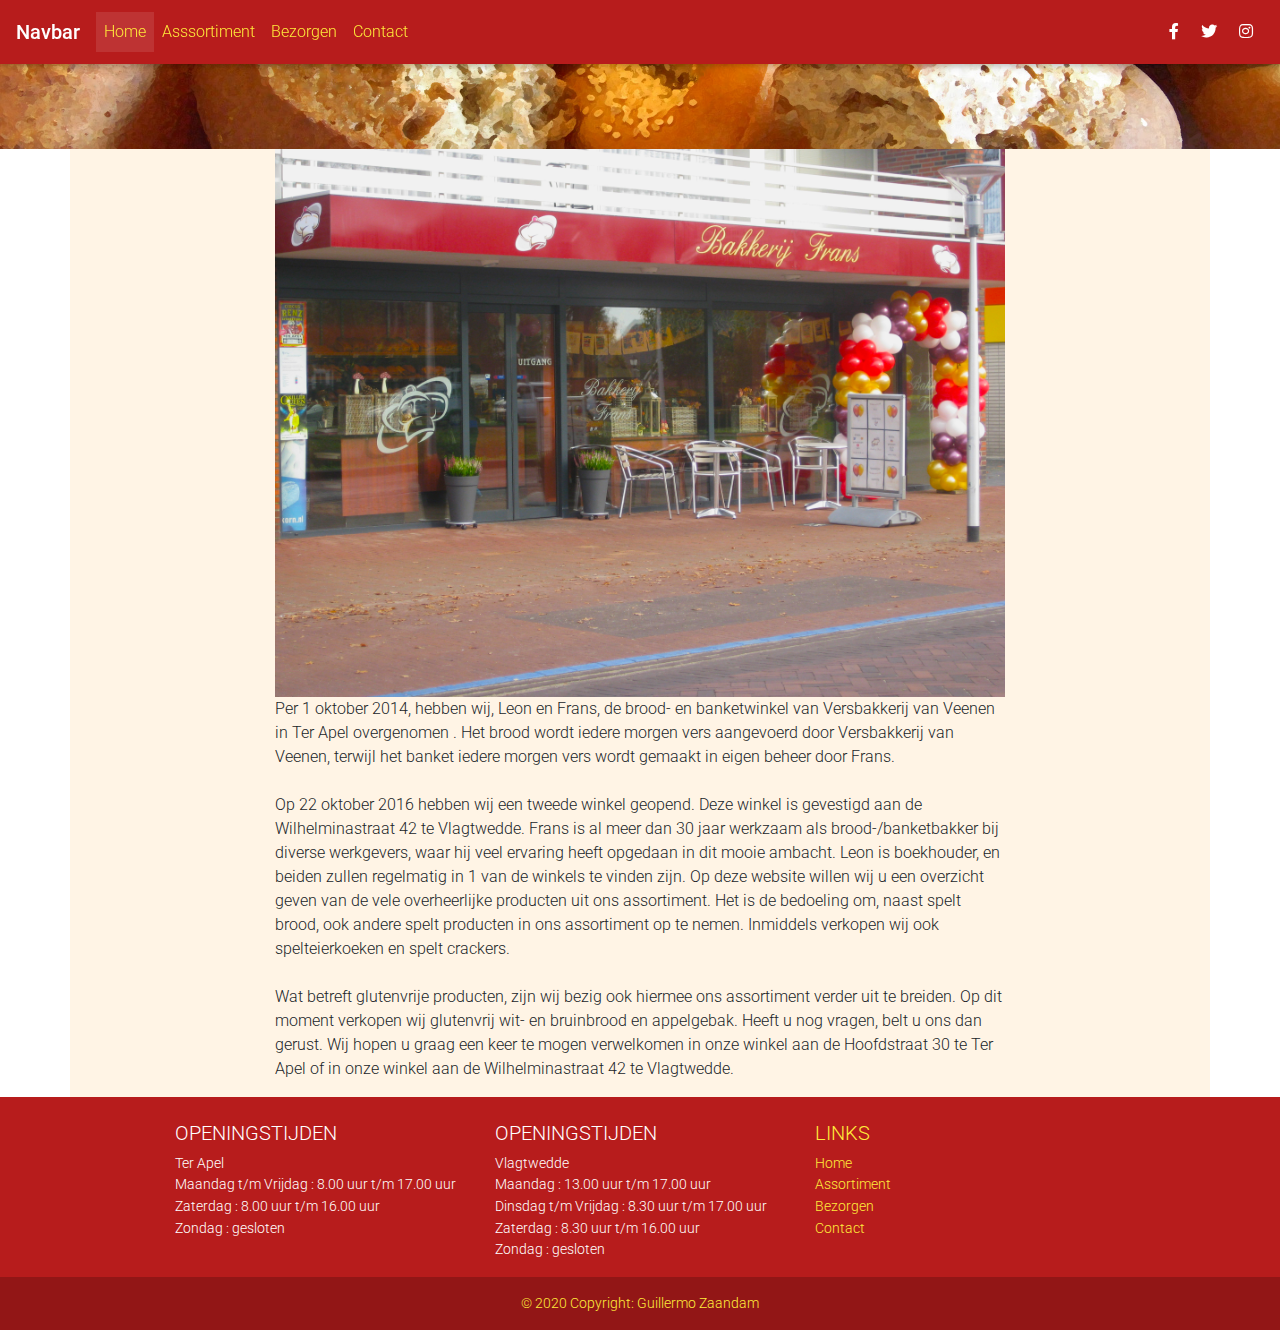
<file: index.html>
<!DOCTYPE html>
<html lang="en">
<head>
  <meta charset="UTF-8">
  <meta name="viewport" content="width=device-width, initial-scale=1, shrink-to-fit=no">
  <meta http-equiv="x-ua-compatible" content="ie=edge">
  <title>Bakkerij Frans - Vers brood</title>
  <!-- MDB icon -->
  <link rel="icon" href="img/mdb-favicon.ico" type="image/x-icon">
  <!-- Font Awesome -->
  <link rel="stylesheet" href="https://use.fontawesome.com/releases/v5.11.2/css/all.css">
  <!-- Google Fonts Roboto -->
  <link rel="stylesheet" href="https://fonts.googleapis.com/css?family=Roboto:300,400,500,700&display=swap">
  <!-- Bootstrap core CSS -->
  <link rel="stylesheet" href="css/bootstrap.min.css">
  <!-- Material Design Bootstrap -->
  <link rel="stylesheet" href="css/mdb.min.css">
  <!-- Your custom styles (optional) -->
  <link rel="stylesheet" href="css/style.css">
</head>
<body>

<!--Main Navigation-->
<header>

  <nav class="navbar fixed-top scrolling-navbar navbar-expand-lg navbar-dark #b71c1c red darken-4">
      <a class="navbar-brand" href="#"><strong>Navbar</strong></a>
      <button class="navbar-toggler" type="button" data-toggle="collapse" data-target="#navbarSupportedContent" aria-controls="navbarSupportedContent" aria-expanded="false" aria-label="Toggle navigation">
          <span class="navbar-toggler-icon"></span>
      </button>
      <div class="collapse navbar-collapse" id="navbarSupportedContent">
          <ul class="navbar-nav mr-auto">
              <li class="nav-item active">
                  <a class="nav-link yellow-text" href="#">Home <span class="sr-only">(current)</span></a>
              </li>
              <li class="nav-item">
                  <a class="nav-link yellow-text" href="#">Asssortiment</a>
              </li>
              <li class="nav-item">
                  <a class="nav-link yellow-text" href="#">Bezorgen</a>
              </li>
              <li class="nav-item">
                  <a class="nav-link yellow-text" href="#">Contact</a>
              </li>
          </ul>
          <ul class="navbar-nav nav-flex-icons">
              <li class="nav-item">
                  <a class="nav-link"><i class="fab fa-facebook-f" href></i></a>
              </li>
              <li class="nav-item">
                  <a class="nav-link"><i class="fab fa-twitter"></i></a>
              </li>
              <li class="nav-item">
                  <a class="nav-link"><i class="fab fa-instagram"></i></a>  
              </li>
          </ul>
      </div>
  </nav>

  <div><img src="img/test-achtergrond3.jpg" class="edge-header img-fluid h-auto d-inline-block" alt="Responsive image"></div>

</div>

</header>
<!--Main Navigation-->

<!--Main Layout-->
<main>
<div>
  <div class="container">
    <div class="row">
      <div class="col-md-2 rgba(255, 152, 0, 0.1) rgba-orange-slight"></div>
      <div class="col-md-8 rgba(255, 152, 0, 0.1) rgba-orange-slight">
        <img src="img/winkel_ter_apel _2.jpg" class="img-fluid" alt="Winkel Ter Apel">
        <p class="text-left">
          Per 1 oktober 2014, hebben wij, Leon en Frans, de brood- en banketwinkel van Versbakkerij van Veenen in Ter Apel overgenomen . Het brood wordt iedere morgen vers aangevoerd door Versbakkerij van Veenen, terwijl het banket iedere morgen vers wordt gemaakt in eigen beheer door Frans.
          <br />
          <br />
          Op 22 oktober 2016 hebben wij een tweede winkel geopend. Deze winkel is gevestigd aan de Wilhelminastraat 42 te Vlagtwedde.
          Frans is al meer dan 30 jaar werkzaam als brood-/banketbakker bij diverse werkgevers, waar hij veel ervaring heeft opgedaan in dit mooie ambacht. Leon is boekhouder, en beiden zullen regelmatig in 1 van de winkels te vinden zijn. Op deze website willen wij u een overzicht geven van de vele overheerlijke producten uit ons assortiment. Het is de bedoeling om, naast spelt brood, ook andere spelt producten in ons assortiment op te nemen. Inmiddels verkopen wij ook spelteierkoeken en spelt crackers.
          <br />
          <br />
          Wat betreft glutenvrije producten, zijn wij bezig ook hiermee ons assortiment verder uit te breiden. Op dit moment verkopen wij glutenvrij wit- en bruinbrood en appelgebak.
          
          Heeft u nog vragen, belt u ons dan gerust.
          
          Wij hopen u graag een keer te mogen verwelkomen in onze winkel aan de Hoofdstraat 30 te Ter Apel of in onze winkel aan de Wilhelminastraat 42 te Vlagtwedde.
        </p>
      </div>
      <div class="col-md-2 rgba(255, 152, 0, 0.1) rgba-orange-slight"></div>
    </div>
  </div>
</main>
<!--Main Layout-->

<!-- Footer -->
<footer class="page-footer font-small pt-4 #b71c1c red darken-4">

  <!-- Footer Links -->
  <div class="container-fluid text-center text-md-left">

    <!-- Grid row -->
    <div class="row justify-content-center">

      <!-- Grid column Openingstijden Ter Apel-->
      <div class="col-md-3 mt-md-0 mt-3">

        <!-- Content -->
        <h5 class="text-uppercase">Openingstijden</h5>
        <p>Ter Apel
          <br />
          Maandag t/m Vrijdag : 8.00 uur t/m 17.00 uur
          <br />
          Zaterdag : 8.00 uur t/m 16.00 uur
          <br />
          Zondag : gesloten
        </p>

      </div>

      <!-- Grid column Openingstijden Vlagtwedde-->
      <div class="col-md-3 mt-md-0 mt-3">

        <!-- Content -->
        <h5 class="text-uppercase">Openingstijden</h5>
        <p>Vlagtwedde
          <br />
          Maandag : 13.00 uur t/m 17.00 uur
          <br />
          Dinsdag t/m Vrijdag : 8.30 uur t/m 17.00 uur
          <br />
          Zaterdag : 8.30 uur t/m 16.00 uur
          <br />
          Zondag : gesloten
        </p>

      </div>
      
      <!-- Grid column -->

      <hr class="clearfix w-100 d-md-none pb-3">

      <!-- Grid column -->
      <div class="col-md-3 mb-md-0 mb-3">

        <!-- Links -->
        <h5 class="text-uppercase yellow-text">Links</h5>

        <ul class="list-unstyled">
          <li>
            <a class="yellow-text" href="#!">Home</a>
          </li>
          <li>
            <a class="yellow-text" href="#!">Assortiment</a>
          </li>
          <li>
            <a class="yellow-text" href="#!">Bezorgen</a>
          </li>
          <li>
            <a class="yellow-text" href="#!">Contact</a>
          </li>
        </ul>

      </div>
      <!-- Grid column -->
      
      

    </div>
    <!-- Grid row -->

  </div>
  <!-- Footer Links -->

  <!-- Copyright -->
  <div class="footer-copyright text-center py-3 yellow-text">© 2020 Copyright:
    <a class="yellow-text" href="https://mdbootstrap.com/">Guillermo Zaandam</a>
  </div>
  <!-- Copyright -->

</footer>
<!-- Footer -->




  <!-- jQuery -->
  <script type="text/javascript" src="js/jquery.min.js"></script>
  <!-- Bootstrap tooltips -->
  <script type="text/javascript" src="js/popper.min.js"></script>
  <!-- Bootstrap core JavaScript -->
  <script type="text/javascript" src="js/bootstrap.min.js"></script>
  <!-- MDB core JavaScript -->
  <script type="text/javascript" src="js/mdb.min.js"></script>
  <!-- Your custom scripts (optional) -->
  <script type="text/javascript"></script>

</body>
</html>
</file>
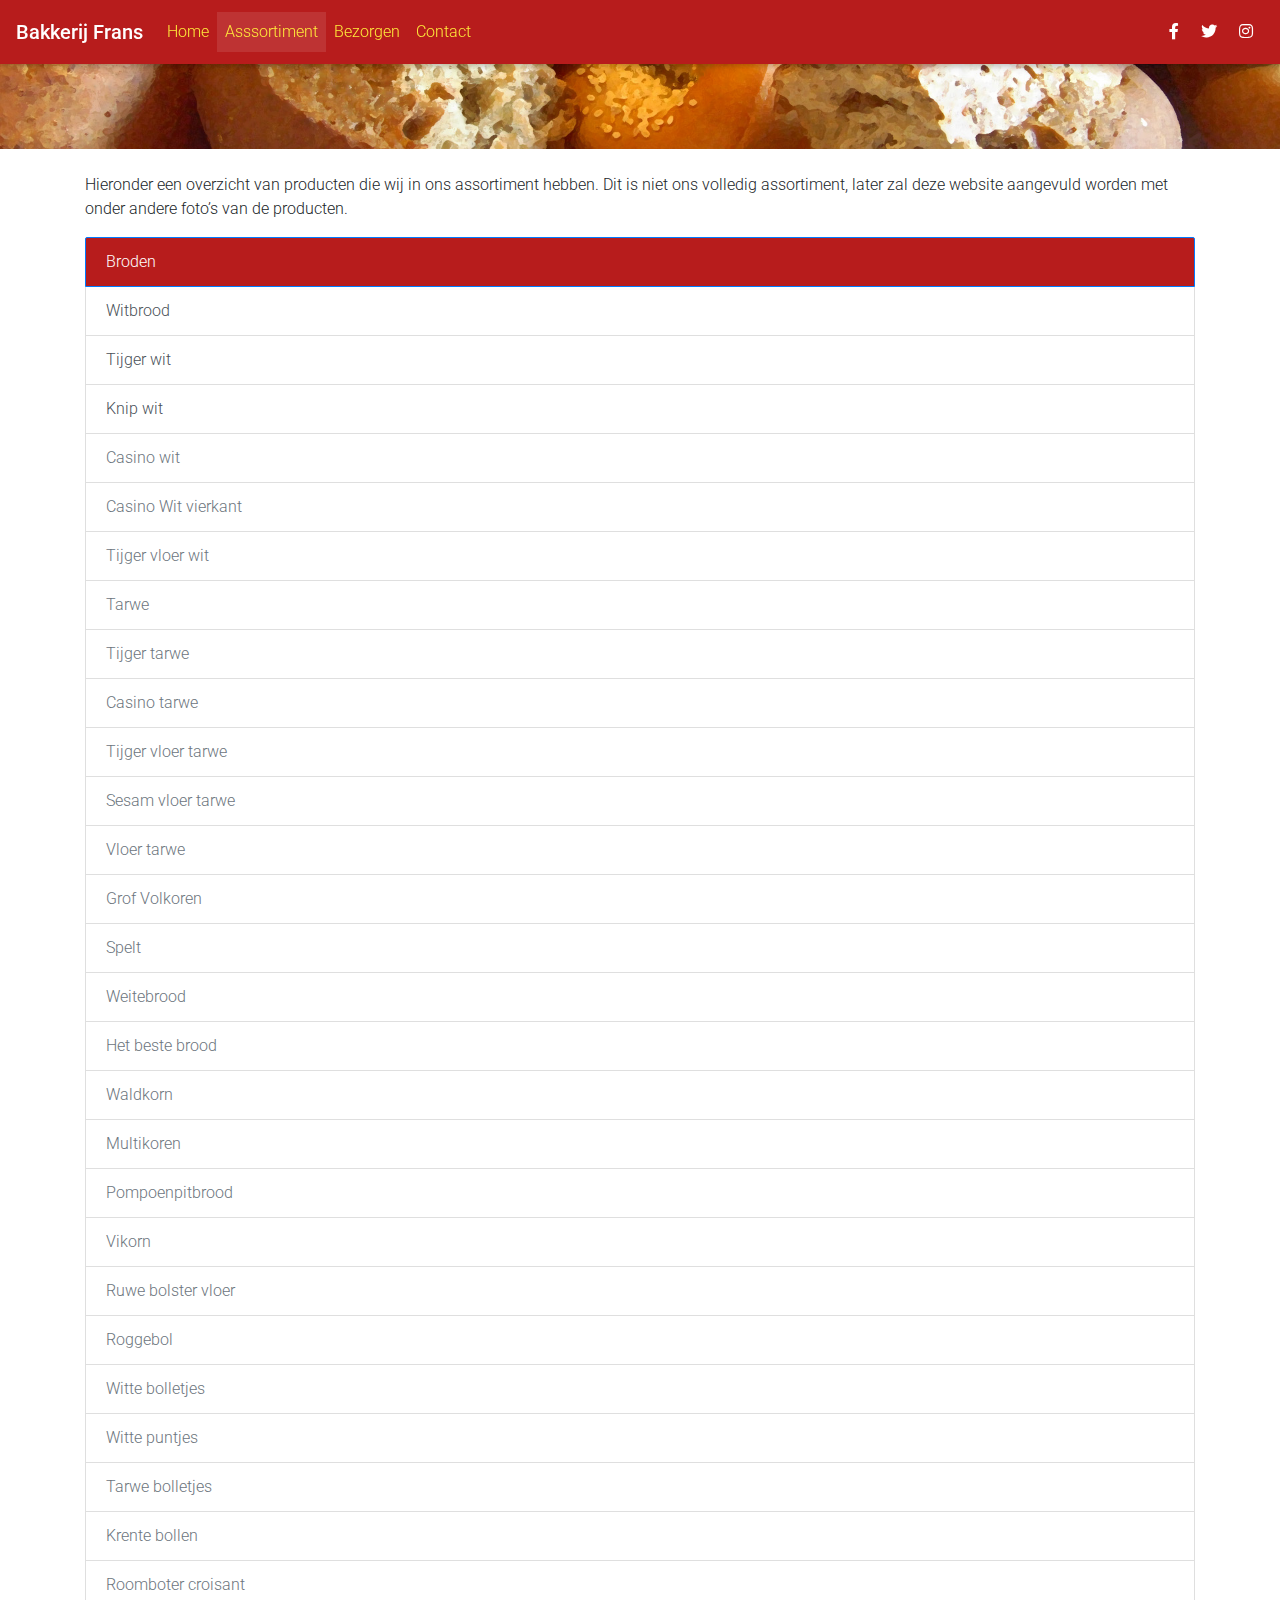
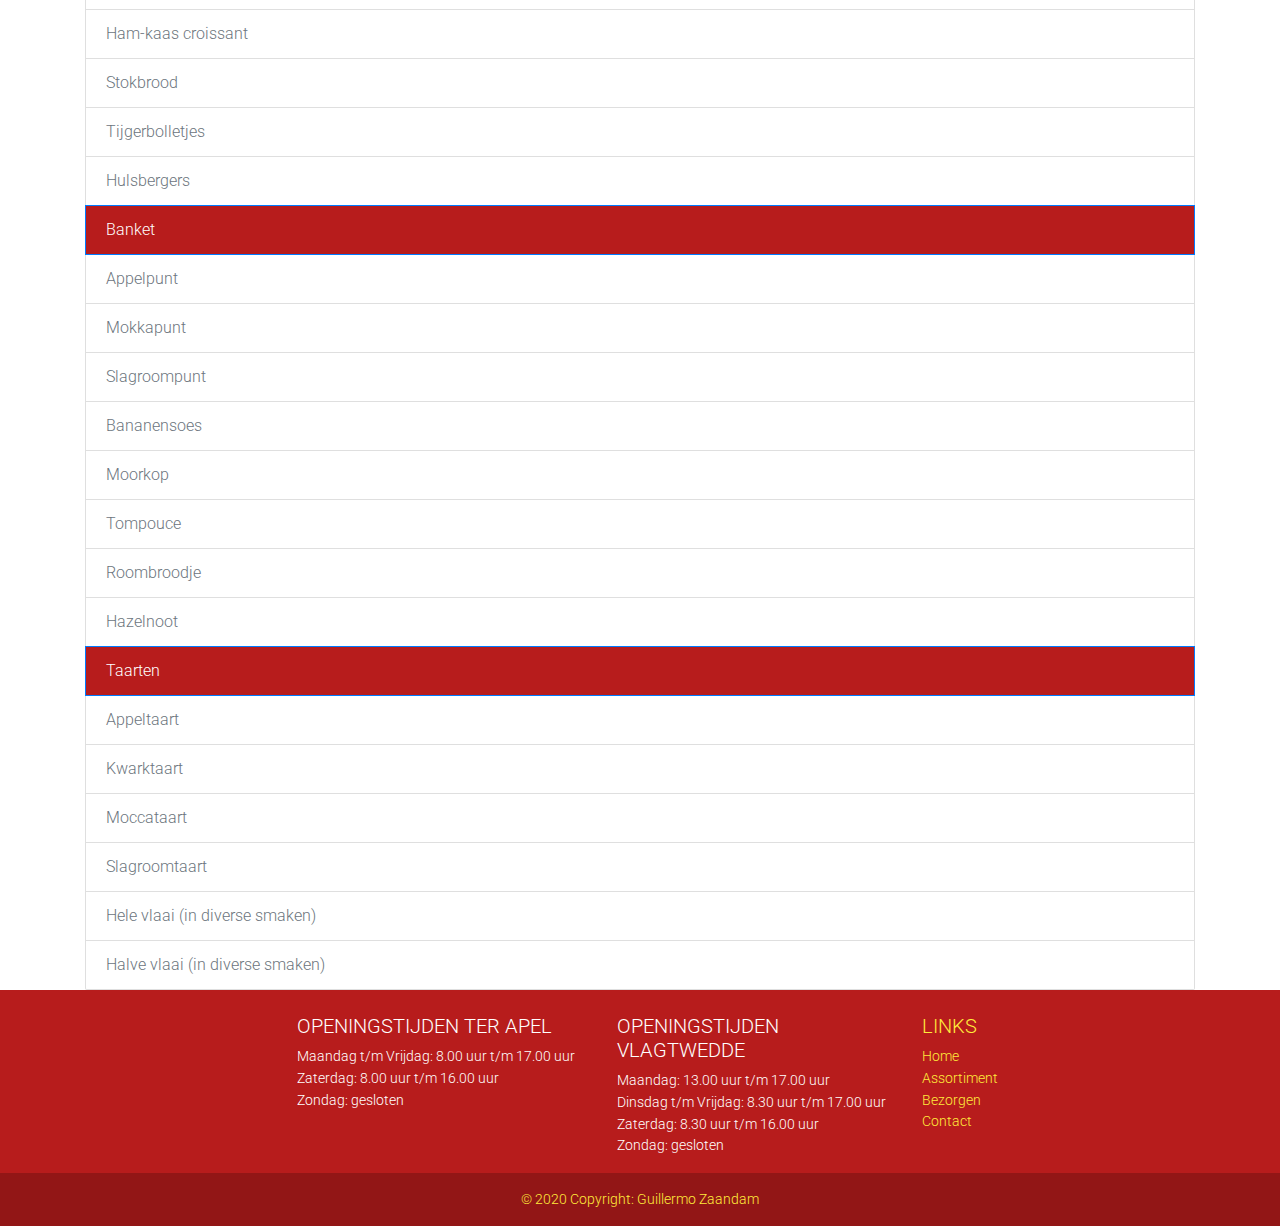
<file: assortiment.html>
<!DOCTYPE html>
<html lang="en">
<head>
  <meta charset="UTF-8">
  <meta name="viewport" content="width=device-width, initial-scale=1, shrink-to-fit=no">
  <meta http-equiv="x-ua-compatible" content="ie=edge">
  <title>Bakkerij Frans - Vers brood</title>
  <!-- MDB icon -->
  <link rel="icon" href="img/favicon_logo.ico" type="image/x-icon">
  <!-- Font Awesome -->
  <link rel="stylesheet" href="https://use.fontawesome.com/releases/v5.11.2/css/all.css">
  <!-- Google Fonts Roboto -->
  <link rel="stylesheet" href="https://fonts.googleapis.com/css?family=Roboto:300,400,500,700&display=swap">
  <!-- Bootstrap core CSS -->
  <link rel="stylesheet" href="css/bootstrap.min.css">
  <!-- Material Design Bootstrap -->
  <link rel="stylesheet" href="css/mdb.min.css">
  <!-- Your custom styles (optional) -->
  <link rel="stylesheet" href="css/style.css">
</head>
<body>

<!--Main Navigation-->
<header>

  <nav class="navbar fixed-top scrolling-navbar navbar-expand-lg navbar-dark #b71c1c red darken-4">
      <a class="navbar-brand" href="#"><strong>Bakkerij Frans</strong></a>
      <button class="navbar-toggler" type="button" data-toggle="collapse" data-target="#navbarSupportedContent" aria-controls="navbarSupportedContent" aria-expanded="false" aria-label="Toggle navigation">
          <span class="navbar-toggler-icon"></span>
      </button>
      <div class="collapse navbar-collapse" id="navbarSupportedContent">
          <ul class="navbar-nav mr-auto">
              <li class="nav-item">
                  <a class="nav-link yellow-text" href="index.html">Home <span class="sr-only">(current)</span></a>
              </li>
              <li class="nav-item active">
                  <a class="nav-link yellow-text" href="assortiment.html">Asssortiment</a>
              </li>
              <li class="nav-item">
                  <a class="nav-link yellow-text" href="bezorgen.html">Bezorgen</a>
              </li>
              <li class="nav-item">
                  <a class="nav-link yellow-text" href="#">Contact</a>
              </li>
          </ul>
          <ul class="navbar-nav nav-flex-icons">
              <li class="nav-item">
                  <a class="nav-link"><i class="fab fa-facebook-f" href></i></a>
              </li>
              <li class="nav-item">
                  <a class="nav-link"><i class="fab fa-twitter"></i></a>
              </li>
              <li class="nav-item">
                  <a class="nav-link"><i class="fab fa-instagram"></i></a>  
              </li>
          </ul>
      </div>
  </nav>

  <div><img src="img/test-achtergrond3.jpg" class="edge-header img-fluid h-auto d-inline-block" alt="Responsive image"></div>

</div>

</header>
<!--Main Navigation-->

<!--Main Layout-->
<main>
<div>
  <div class="container">

    <p class="text-left">
      <br />
      Hieronder een overzicht van producten die wij in ons assortiment hebben. Dit is niet ons volledig assortiment, later zal deze website aangevuld worden met onder andere foto’s van de producten.
    </p>

    <div class="list-group">
      <a href="#!" class="list-group-item list-group-item-action active #b71c1c red darken-4">
        Broden
      </a>
      <a href="#!" class="list-group-item list-group-item-action">Witbrood</a>
      <a href="#!" class="list-group-item list-group-item-action">Tijger wit</a>
      <a href="#!" class="list-group-item list-group-item-action">Knip wit</a>
      <a href="#!" class="list-group-item list-group-item-action disabled">Casino wit</a>
      <a href="#!" class="list-group-item list-group-item-action disabled">Casino Wit vierkant</a>
      <a href="#!" class="list-group-item list-group-item-action disabled">Tijger vloer wit</a>
      <a href="#!" class="list-group-item list-group-item-action disabled">Tarwe</a>
      <a href="#!" class="list-group-item list-group-item-action disabled">Tijger tarwe</a>
      <a href="#!" class="list-group-item list-group-item-action disabled">Casino tarwe</a>
      <a href="#!" class="list-group-item list-group-item-action disabled">Tijger vloer tarwe</a>
      <a href="#!" class="list-group-item list-group-item-action disabled">Sesam vloer tarwe</a>
      <a href="#!" class="list-group-item list-group-item-action disabled">Vloer tarwe</a>
      <a href="#!" class="list-group-item list-group-item-action disabled">Grof Volkoren</a>
      <a href="#!" class="list-group-item list-group-item-action disabled">Spelt</a>
      <a href="#!" class="list-group-item list-group-item-action disabled">Weitebrood</a>
      <a href="#!" class="list-group-item list-group-item-action disabled">Het beste brood</a>
      <a href="#!" class="list-group-item list-group-item-action disabled">Waldkorn</a>
      <a href="#!" class="list-group-item list-group-item-action disabled">Multikoren</a>
      <a href="#!" class="list-group-item list-group-item-action disabled">Pompoenpitbrood</a>
      <a href="#!" class="list-group-item list-group-item-action disabled">Vikorn</a>
      <a href="#!" class="list-group-item list-group-item-action disabled">Ruwe bolster vloer</a>
      <a href="#!" class="list-group-item list-group-item-action disabled">Roggebol</a>
      <a href="#!" class="list-group-item list-group-item-action disabled">Witte bolletjes</a>
      <a href="#!" class="list-group-item list-group-item-action disabled">Witte puntjes</a>
      <a href="#!" class="list-group-item list-group-item-action disabled">Tarwe bolletjes</a>
      <a href="#!" class="list-group-item list-group-item-action disabled">Krente bollen</a>
      <a href="#!" class="list-group-item list-group-item-action disabled">Roomboter croisant</a>
      <a href="#!" class="list-group-item list-group-item-action disabled">Ham-kaas croissant</a>
      <a href="#!" class="list-group-item list-group-item-action disabled">Stokbrood</a>
      <a href="#!" class="list-group-item list-group-item-action disabled">Tijgerbolletjes</a>
      <a href="#!" class="list-group-item list-group-item-action disabled">Hulsbergers</a>
      <a href="#!" class="list-group-item list-group-item-action active #b71c1c red darken-4">Banket</a>
      <a href="#!" class="list-group-item list-group-item-action disabled">Appelpunt</a>
      <a href="#!" class="list-group-item list-group-item-action disabled">Mokkapunt</a>
      <a href="#!" class="list-group-item list-group-item-action disabled">Slagroompunt</a>
      <a href="#!" class="list-group-item list-group-item-action disabled">Bananensoes</a>
      <a href="#!" class="list-group-item list-group-item-action disabled">Moorkop</a>
      <a href="#!" class="list-group-item list-group-item-action disabled">Tompouce</a>
      <a href="#!" class="list-group-item list-group-item-action disabled">Roombroodje</a>
      <a href="#!" class="list-group-item list-group-item-action disabled">Hazelnoot</a>
      <a href="#!" class="list-group-item list-group-item-action active #b71c1c red darken-4">Taarten</a>
      <a href="#!" class="list-group-item list-group-item-action disabled">Appeltaart</a>
      <a href="#!" class="list-group-item list-group-item-action disabled">Kwarktaart</a>
      <a href="#!" class="list-group-item list-group-item-action disabled">Moccataart</a>
      <a href="#!" class="list-group-item list-group-item-action disabled">Slagroomtaart</a>
      <a href="#!" class="list-group-item list-group-item-action disabled">Hele vlaai (in diverse smaken)</a>
      <a href="#!" class="list-group-item list-group-item-action disabled">Halve vlaai (in diverse smaken)</a>
    </div>
    </div>
  </div>
</main>
<!--Main Layout-->

<!-- Footer -->
<footer class="page-footer font-small pt-4 #b71c1c red darken-4">

  <!-- Footer Links -->
  <div class="container-fluid text-center text-md-left">

    <!-- Grid row -->
    <div class="row justify-content-center">

      <!-- Grid column Openingstijden Ter Apel-->
      <div class="col-md-3 mt-md-0 mt-3">

        <!-- Content -->
        <h5 class="text-uppercase">Openingstijden Ter Apel</h5>
        <p>
          Maandag t/m Vrijdag: 8.00 uur t/m 17.00 uur
          <br />
          Zaterdag: 8.00 uur t/m 16.00 uur
          <br />
          Zondag: gesloten
        </p>

      </div>

      <!-- Grid column Openingstijden Vlagtwedde-->
      <div class="col-md-3 mt-md-0 mt-3">

        <!-- Content -->
        <h5 class="text-uppercase">Openingstijden Vlagtwedde</h5>
        <p>
          Maandag: 13.00 uur t/m 17.00 uur
          <br />
          Dinsdag t/m Vrijdag: 8.30 uur t/m 17.00 uur
          <br />
          Zaterdag: 8.30 uur t/m 16.00 uur
          <br />
          Zondag: gesloten
        </p>

      </div>

      <!-- Grid column -->

      <hr class="clearfix w-100 d-md-none pb-3">

      <!-- Grid column -->
      <div class="col-md-0 mb-md-0 mb-3">

        <!-- Links -->
        <h5 class="text-uppercase yellow-text">Links</h5>

        <ul class="list-unstyled">
          <li>
            <a class="yellow-text" href="#!">Home</a>
          </li>
          <li>
            <a class="yellow-text" href="#!">Assortiment</a>
          </li>
          <li>
            <a class="yellow-text" href="#!">Bezorgen</a>
          </li>
          <li>
            <a class="yellow-text" href="#!">Contact</a>
          </li>
        </ul>

      </div>
      <!-- Grid column -->
      
      

    </div>
    <!-- Grid row -->

  </div>
  <!-- Footer Links -->

  <!-- Copyright -->
  <div class="footer-copyright text-center py-3 yellow-text">© 2020 Copyright:
    <a class="yellow-text" href="https://mdbootstrap.com/">Guillermo Zaandam</a>
  </div>
  <!-- Copyright -->

</footer>
<!-- Footer -->




  <!-- jQuery -->
  <script type="text/javascript" src="js/jquery.min.js"></script>
  <!-- Bootstrap tooltips -->
  <script type="text/javascript" src="js/popper.min.js"></script>
  <!-- Bootstrap core JavaScript -->
  <script type="text/javascript" src="js/bootstrap.min.js"></script>
  <!-- MDB core JavaScript -->
  <script type="text/javascript" src="js/mdb.min.js"></script>
  <!-- Your custom scripts (optional) -->
  <script type="text/javascript"></script>

</body>
</html>
</file>
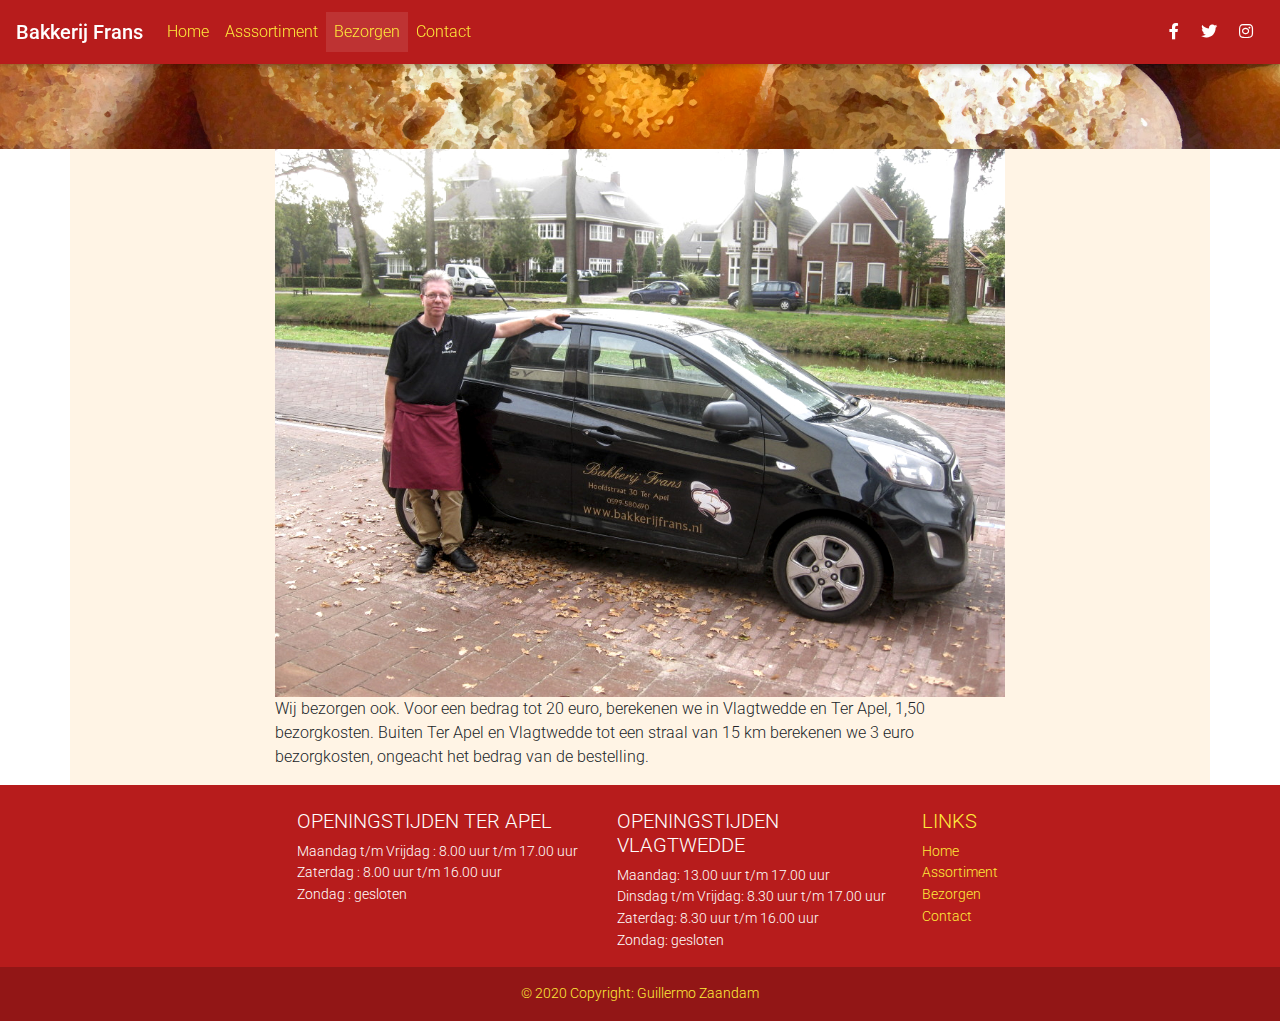
<file: bezorgen.html>
<!DOCTYPE html>
<html lang="en">
<head>
  <meta charset="UTF-8">
  <meta name="viewport" content="width=device-width, initial-scale=1, shrink-to-fit=no">
  <meta http-equiv="x-ua-compatible" content="ie=edge">
  <title>Bakkerij Frans - Vers brood</title>
  <!-- MDB icon -->
  <link rel="icon" href="img/favicon_logo.ico" type="image/x-icon">
  <!-- Font Awesome -->
  <link rel="stylesheet" href="https://use.fontawesome.com/releases/v5.11.2/css/all.css">
  <!-- Google Fonts Roboto -->
  <link rel="stylesheet" href="https://fonts.googleapis.com/css?family=Roboto:300,400,500,700&display=swap">
  <!-- Bootstrap core CSS -->
  <link rel="stylesheet" href="css/bootstrap.min.css">
  <!-- Material Design Bootstrap -->
  <link rel="stylesheet" href="css/mdb.min.css">
  <!-- Your custom styles (optional) -->
  <link rel="stylesheet" href="css/style.css">
</head>
<body>

<!--Main Navigation-->
<header>

  <nav class="navbar fixed-top scrolling-navbar navbar-expand-lg navbar-dark #b71c1c red darken-4">
      <a class="navbar-brand" href="#"><strong>Bakkerij Frans</strong></a>
      <button class="navbar-toggler" type="button" data-toggle="collapse" data-target="#navbarSupportedContent" aria-controls="navbarSupportedContent" aria-expanded="false" aria-label="Toggle navigation">
          <span class="navbar-toggler-icon"></span>
      </button>
      <div class="collapse navbar-collapse" id="navbarSupportedContent">
          <ul class="navbar-nav mr-auto">
              <li class="nav-item">
                  <a class="nav-link yellow-text" href="index.html">Home <span class="sr-only">(current)</span></a>
              </li>
              <li class="nav-item">
                  <a class="nav-link yellow-text" href="assortiment.html">Asssortiment</a>
              </li>
              <li class="nav-item active">
                  <a class="nav-link yellow-text" href="bezorgen.html">Bezorgen</a>
              </li>
              <li class="nav-item">
                  <a class="nav-link yellow-text" href="#">Contact</a>
              </li>
          </ul>
          <ul class="navbar-nav nav-flex-icons">
              <li class="nav-item">
                  <a class="nav-link"><i class="fab fa-facebook-f" href></i></a>
              </li>
              <li class="nav-item">
                  <a class="nav-link"><i class="fab fa-twitter"></i></a>
              </li>
              <li class="nav-item">
                  <a class="nav-link"><i class="fab fa-instagram"></i></a>  
              </li>
          </ul>
      </div>
  </nav>

  <div><img src="img/test-achtergrond3.jpg" class="edge-header img-fluid h-auto d-inline-block" alt="Responsive image"></div>

</div>

</header>
<!--Main Navigation-->

<!--Main Layout-->
<main>
<div>
  <div class="container">
    <div class="row">
      <div class="col-md-2 rgba(255, 152, 0, 0.1) rgba-orange-slight"></div>
      <div class="col-md-8 rgba(255, 152, 0, 0.1) rgba-orange-slight">
        <img src="img/Leon_bakkerijfrans.jpg" class="img-fluid" alt="Winkel Ter Apel">
        <p class="text-left">
          Wij  bezorgen ook. Voor een bedrag tot 20 euro, berekenen we in Vlagtwedde en Ter Apel, 1,50 bezorgkosten. Buiten Ter Apel en Vlagtwedde tot een straal van 15 km berekenen we 3 euro bezorgkosten, ongeacht het bedrag van de bestelling.
        </p>
      </div>
      <div class="col-md-2 rgba(255, 152, 0, 0.1) rgba-orange-slight"></div>
    </div>
  </div>
</main>
<!--Main Layout-->

<!-- Footer -->
<footer class="page-footer font-small pt-4 #b71c1c red darken-4">

  <!-- Footer Links -->
  <div class="container-fluid text-center text-md-left">

    <!-- Grid row -->
    <div class="row justify-content-center">

      <!-- Grid column Openingstijden Ter Apel-->
      <div class="col-md-3 mt-md-0 mt-3">

        <!-- Content -->
        <h5 class="text-uppercase">Openingstijden Ter Apel</h5>
        <p>
          Maandag t/m Vrijdag : 8.00 uur t/m 17.00 uur
          <br />
          Zaterdag : 8.00 uur t/m 16.00 uur
          <br />
          Zondag : gesloten
        </p>

      </div>

      <!-- Grid column Openingstijden Vlagtwedde-->
      <div class="col-md-3 mt-md-0 mt-3">

        <!-- Content -->
        <h5 class="text-uppercase">Openingstijden Vlagtwedde</h5>
        <p>
          Maandag: 13.00 uur t/m 17.00 uur
          <br />
          Dinsdag t/m Vrijdag: 8.30 uur t/m 17.00 uur
          <br />
          Zaterdag: 8.30 uur t/m 16.00 uur
          <br />
          Zondag: gesloten
        </p>

      </div>

      <!-- Grid column -->

      <hr class="clearfix w-100 d-md-none pb-3">

      <!-- Grid column -->
      <div class="col-md-0 mb-md-0 mb-3">

        <!-- Links -->
        <h5 class="text-uppercase yellow-text">Links</h5>

        <ul class="list-unstyled">
          <li>
            <a class="yellow-text" href="#!">Home</a>
          </li>
          <li>
            <a class="yellow-text" href="#!">Assortiment</a>
          </li>
          <li>
            <a class="yellow-text" href="#!">Bezorgen</a>
          </li>
          <li>
            <a class="yellow-text" href="#!">Contact</a>
          </li>
        </ul>

      </div>
      <!-- Grid column -->
      
      

    </div>
    <!-- Grid row -->

  </div>
  <!-- Footer Links -->

  <!-- Copyright -->
  <div class="footer-copyright text-center py-3 yellow-text">© 2020 Copyright:
    <a class="yellow-text" href="https://mdbootstrap.com/">Guillermo Zaandam</a>
  </div>
  <!-- Copyright -->

</footer>
<!-- Footer -->




  <!-- jQuery -->
  <script type="text/javascript" src="js/jquery.min.js"></script>
  <!-- Bootstrap tooltips -->
  <script type="text/javascript" src="js/popper.min.js"></script>
  <!-- Bootstrap core JavaScript -->
  <script type="text/javascript" src="js/bootstrap.min.js"></script>
  <!-- MDB core JavaScript -->
  <script type="text/javascript" src="js/mdb.min.js"></script>
  <!-- Your custom scripts (optional) -->
  <script type="text/javascript"></script>

</body>
</html>
</file>
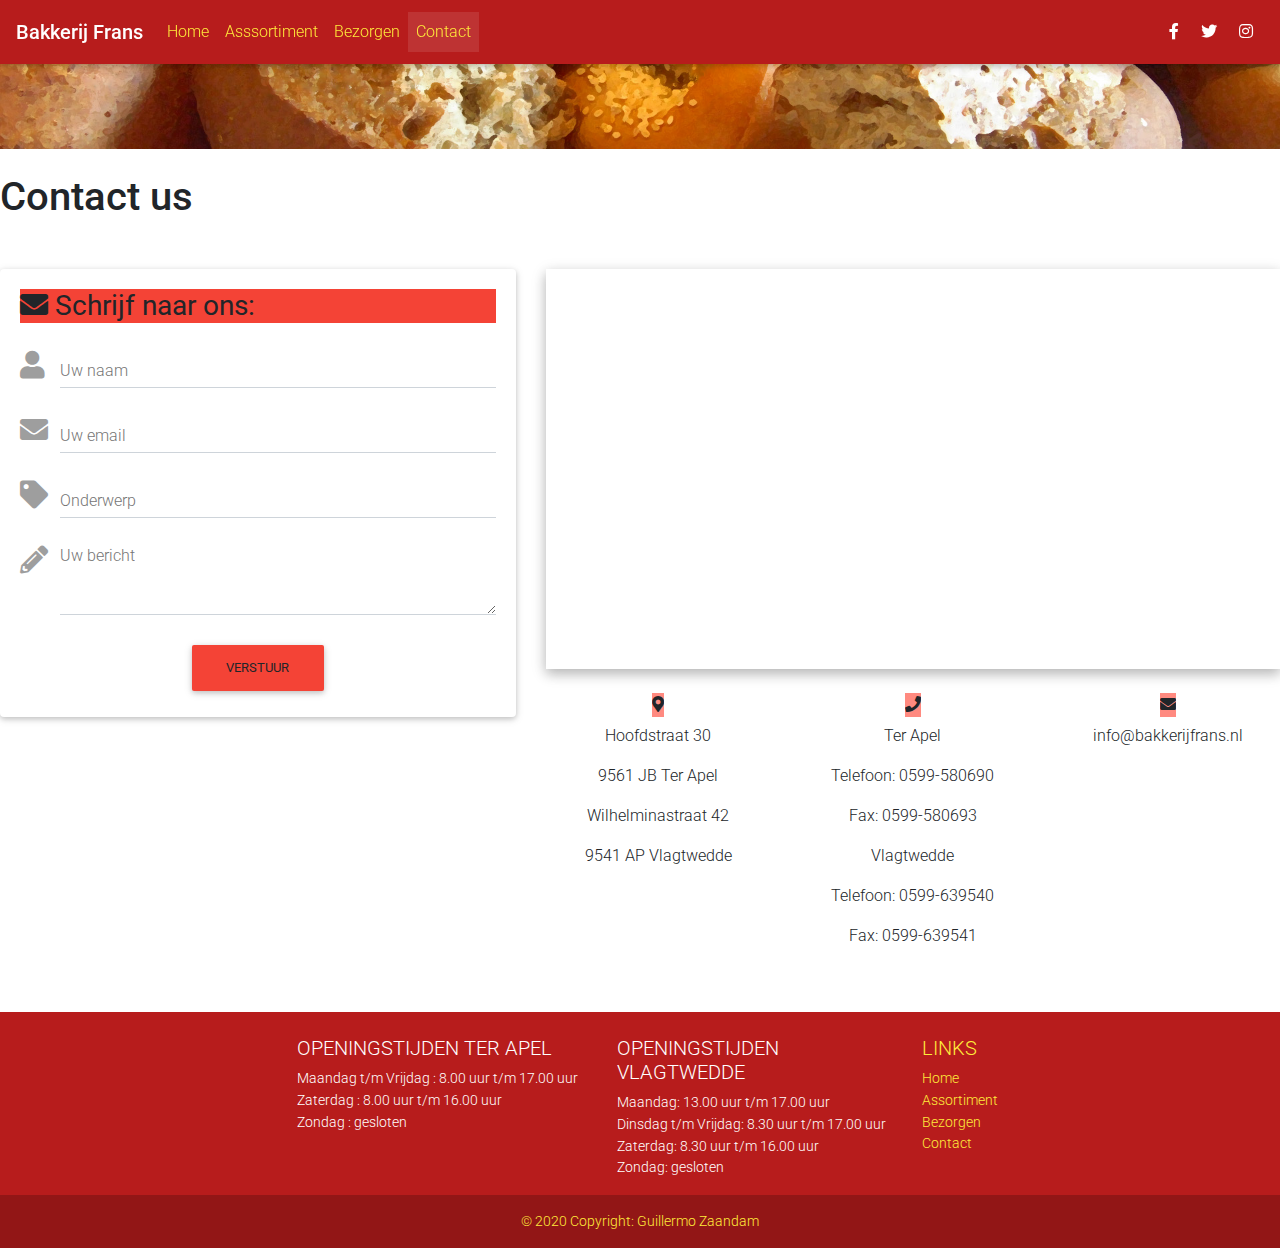
<file: contact.html>
<!DOCTYPE html>
<html lang="en">
<head>
  <meta charset="UTF-8">
  <meta name="viewport" content="width=device-width, initial-scale=1, shrink-to-fit=no">
  <meta http-equiv="x-ua-compatible" content="ie=edge">
  <title>Bakkerij Frans - Vers brood</title>
  <!-- MDB icon -->
  <link rel="icon" href="img/favicon_logo.ico" type="image/x-icon">
  <!-- Font Awesome -->
  <link rel="stylesheet" href="https://use.fontawesome.com/releases/v5.11.2/css/all.css">
  <!-- Google Fonts Roboto -->
  <link rel="stylesheet" href="https://fonts.googleapis.com/css?family=Roboto:300,400,500,700&display=swap">
  <!-- Bootstrap core CSS -->
  <link rel="stylesheet" href="css/bootstrap.min.css">
  <!-- Material Design Bootstrap -->
  <link rel="stylesheet" href="css/mdb.min.css">
  <!-- Your custom styles (optional) -->
  <link rel="stylesheet" href="css/style.css">
</head>
<body>

<!--Main Navigation-->
<header>

  <nav class="navbar fixed-top scrolling-navbar navbar-expand-lg navbar-dark #b71c1c red darken-4">
      <a class="navbar-brand" href="#"><strong>Bakkerij Frans</strong></a>
      <button class="navbar-toggler" type="button" data-toggle="collapse" data-target="#navbarSupportedContent" aria-controls="navbarSupportedContent" aria-expanded="false" aria-label="Toggle navigation">
          <span class="navbar-toggler-icon"></span>
      </button>
      <div class="collapse navbar-collapse" id="navbarSupportedContent">
          <ul class="navbar-nav mr-auto">
              <li class="nav-item">
                  <a class="nav-link yellow-text" href="index.html">Home <span class="sr-only">(current)</span></a>
              </li>
              <li class="nav-item">
                  <a class="nav-link yellow-text" href="assortiment.html">Asssortiment</a>
              </li>
              <li class="nav-item">
                  <a class="nav-link yellow-text" href="bezorgen.html">Bezorgen</a>
              </li>
              <li class="nav-item active">
                  <a class="nav-link yellow-text" href="contact.html">Contact</a>
              </li>
          </ul>
          <ul class="navbar-nav nav-flex-icons">
              <li class="nav-item">
                  <a class="nav-link"><i class="fab fa-facebook-f" href="https://www.facebook.com/pages/category/Retail-Company/Bakkerij-Frans-659084644189579/"></i></a>
              </li>
              <li class="nav-item">
                  <a class="nav-link"><i class="fab fa-twitter"></i></a>
              </li>
              <li class="nav-item">
                  <a class="nav-link"><i class="fab fa-instagram"></i></a>  
              </li>
          </ul>
      </div>
  </nav>

  <div><img src="img/test-achtergrond3.jpg" class="edge-header img-fluid h-auto d-inline-block" alt="Responsive image"></div>

</div>

</header>
<!--Main Navigation-->

<!--Main Layout-->
<main>
<div>
  <!--Section: Contact v.1-->
<section class="section pb-5">

  <!--Section heading-->
  <h2 class="section-heading h1 pt-4">Contact us</h2>
  <!--Section description-->
  <p class="section-description pb-4"></p>

  <div class="row">

    <!--Grid column-->
    <div class="col-lg-5 mb-4">

      <!--Form with header-->
      <div class="card">

        <div class="card-body">
          <!--Header-->
          <div class="form-header #b71c1c red darken">
            <h3><i class="fas fa-envelope "></i> Schrijf naar ons:</h3>
          </div>

          <!--Body-->
          <div class="md-form">
            <i class="fas fa-user prefix grey-text"></i>
            <input type="text" id="form-name" class="form-control">
            <label for="form-name">Uw naam</label>
          </div>

          <div class="md-form">
            <i class="fas fa-envelope prefix grey-text"></i>
            <input type="text" id="form-email" class="form-control">
            <label for="form-email">Uw email</label>
          </div>

          <div class="md-form">
            <i class="fas fa-tag prefix grey-text"></i>
            <input type="text" id="form-Subject" class="form-control">
            <label for="form-Subject">Onderwerp</label>
          </div>

          <div class="md-form">
            <i class="fas fa-pencil-alt prefix grey-text"></i>
            <textarea id="form-text" class="form-control md-textarea" rows="3"></textarea>
            <label for="form-text">Uw bericht</label>
          </div>

          <div class="text-center mt-4">
            <button class="btn #b71c1c red darken">Verstuur</button>
          </div>

        </div>

      </div>
      <!--Form with header-->

    </div>
    <!--Grid column-->

    <!--Grid column-->
    <div class="col-lg-7">

      <!--Google map-->
      <div id="map-container-google-11" class="z-depth-1-half map-container-6" style="height: 400px">
        <iframe src="https://www.google.com/maps/embed?pb=!1m18!1m12!1m3!1d2408.1322504606146!2d7.0619330158206965!3d52.87403287988288!2m3!1f0!2f0!3f0!3m2!1i1024!2i768!4f13.1!3m3!1m2!1s0x47b7c1837b4ec1ed%3A0xc7cad9fa8e75309d!2sBakkerij%20Frans!5e0!3m2!1sen!2snl!4v1592762190262!5m2!1sen!2snl"
          frameborder="0" style="border:0" allowfullscreen></iframe>
      </div>

      <br>
      <!--Buttons-->
      <div class="row text-center">
        <div class="col-md-4">
          <a class="btn-floating #b71c1c red darken-4 accent-1"><i class="fas fa-map-marker-alt"></i></a>
          <p>Hoofdstraat 30</p>
          <p>9561 JB Ter Apel</p>
          <p>Wilhelminastraat 42
          <p>9541 AP Vlagtwedde</p>
        </div>

        <div class="col-md-4">
          <a class="btn-floating #b71c1c red darken-4 accent-1"><i class="fas fa-phone"></i></a>
          <p>Ter Apel</p>
          <p>Telefoon: 0599-580690</p>
          <p>Fax: 0599-580693</p>
          <p>Vlagtwedde</p>
          <p>Telefoon: 0599-639540</p>
          <p>Fax: 0599-639541</p>
        </div>

        <div class="col-md-4">
          <a class="btn-floating #b71c1c red darken-4 accent-1"><i class="fas fa-envelope"></i></a>
          <p>info@bakkerijfrans.nl</p>
        </div>
      </div>

    </div>
    <!--Grid column-->

  </div>

</section>
<!--Section: Contact v.1-->
  </div>
</main>
<!--Main Layout-->

<!-- Footer -->
<footer class="page-footer font-small pt-4 #b71c1c red darken-4">

  <!-- Footer Links -->
  <div class="container-fluid text-center text-md-left">

    <!-- Grid row -->
    <div class="row justify-content-center">

      <!-- Grid column Openingstijden Ter Apel-->
      <div class="col-md-3 mt-md-0 mt-3">

        <!-- Content -->
        <h5 class="text-uppercase">Openingstijden Ter Apel</h5>
        <p>
          Maandag t/m Vrijdag : 8.00 uur t/m 17.00 uur
          <br />
          Zaterdag : 8.00 uur t/m 16.00 uur
          <br />
          Zondag : gesloten
        </p>

      </div>

      <!-- Grid column Openingstijden Vlagtwedde-->
      <div class="col-md-3 mt-md-0 mt-3">

        <!-- Content -->
        <h5 class="text-uppercase">Openingstijden Vlagtwedde</h5>
        <p>
          Maandag: 13.00 uur t/m 17.00 uur
          <br />
          Dinsdag t/m Vrijdag: 8.30 uur t/m 17.00 uur
          <br />
          Zaterdag: 8.30 uur t/m 16.00 uur
          <br />
          Zondag: gesloten
        </p>

      </div>

      <!-- Grid column -->

      <hr class="clearfix w-100 d-md-none pb-3">

      <!-- Grid column -->
      <div class="col-md-0 mb-md-0 mb-3">

        <!-- Links -->
        <h5 class="text-uppercase yellow-text">Links</h5>

        <ul class="list-unstyled">
          <li>
            <a class="yellow-text" href="index.html">Home</a>
          </li>
          <li>
            <a class="yellow-text" href="assortiment.html">Assortiment</a>
          </li>
          <li>
            <a class="yellow-text" href="bezorgen.html">Bezorgen</a>
          </li>
          <li>
            <a class="yellow-text" href="contact.html">Contact</a>
          </li>
        </ul>

      </div>
      <!-- Grid column -->
      
      

    </div>
    <!-- Grid row -->

  </div>
  <!-- Footer Links -->

  <!-- Copyright -->
  <div class="footer-copyright text-center py-3 yellow-text">© 2020 Copyright:
    <a class="yellow-text" href="https://mdbootstrap.com/">Guillermo Zaandam</a>
  </div>
  <!-- Copyright -->

</footer>
<!-- Footer -->




  <!-- jQuery -->
  <script type="text/javascript" src="js/jquery.min.js"></script>
  <!-- Bootstrap tooltips -->
  <script type="text/javascript" src="js/popper.min.js"></script>
  <!-- Bootstrap core JavaScript -->
  <script type="text/javascript" src="js/bootstrap.min.js"></script>
  <!-- MDB core JavaScript -->
  <script type="text/javascript" src="js/mdb.min.js"></script>
  <!-- Your custom scripts (optional) -->
  <script type="text/javascript"></script>

</body>
</html>
</file>
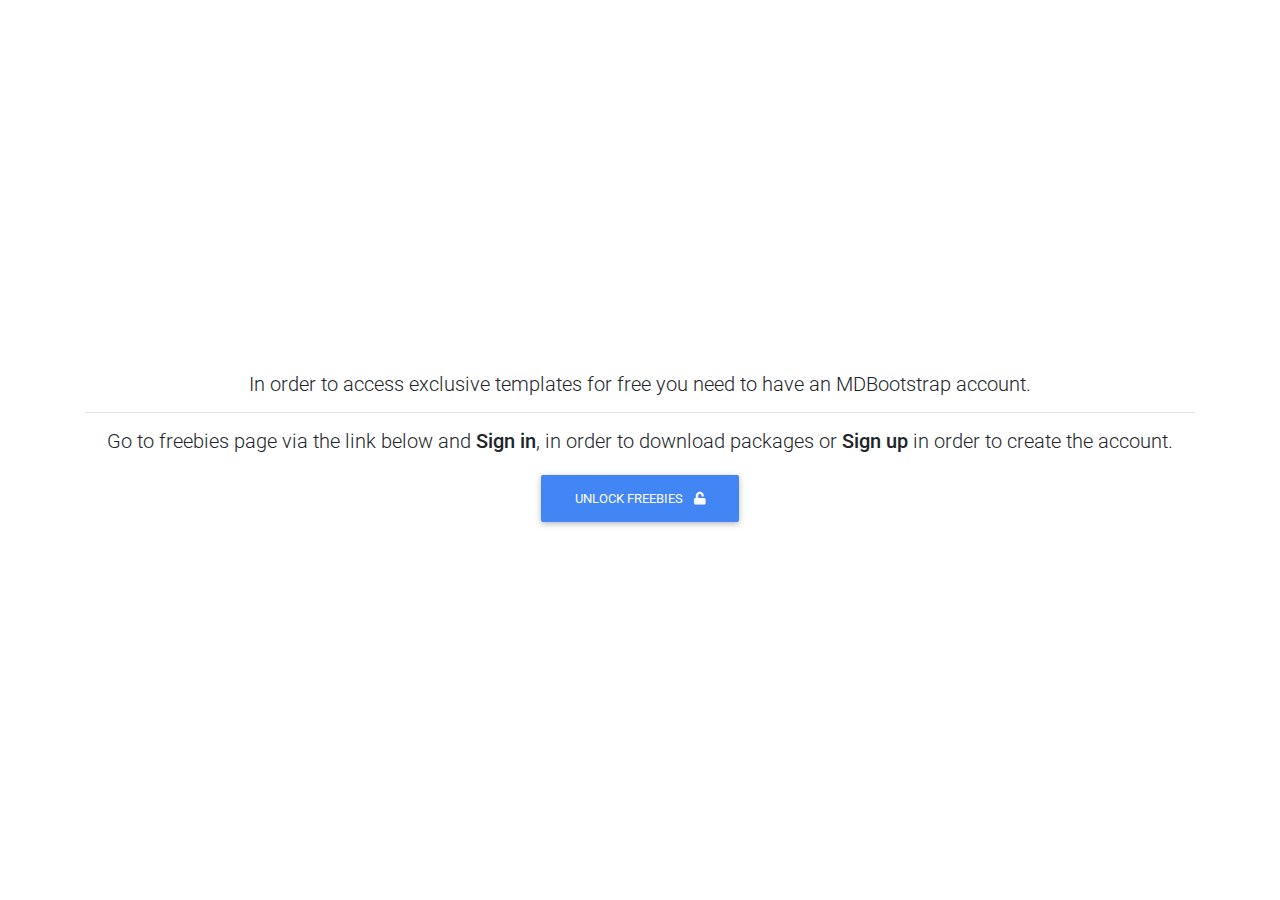
<file: exclusive-templates/unlock-exclusive-freebies.html>
<!DOCTYPE html>
<html lang="en">

<head>
  <meta charset="UTF-8">
  <meta name="viewport" content="width=device-width, initial-scale=1, shrink-to-fit=no">
  <meta http-equiv="x-ua-compatible" content="ie=edge">
  <title>Material Design for Bootstrap</title>
  <!-- MDB icon -->
  <link rel="icon" href="../img/mdb-favicon.ico" type="image/x-icon">
  <!-- Font Awesome -->
  <link rel="stylesheet" href="https://use.fontawesome.com/releases/v5.11.2/css/all.css">
  <!-- Google Fonts Roboto -->
  <link rel="stylesheet" href="https://fonts.googleapis.com/css?family=Roboto:300,400,500,700&display=swap">
  <!-- Bootstrap core CSS -->
  <link rel="stylesheet" href="../css/bootstrap.min.css">
  <!-- Material Design Bootstrap -->
  <link rel="stylesheet" href="../css/mdb.min.css">
  <!-- Your custom styles (optional) -->
  <link rel="stylesheet" href="../css/style.css">
</head>

<body>

  <!-- Start your project here-->
  <div class="d-flex align-items-center" style="height:100vh">
    <div class="container text-center">
      <h5 class="animated fadeIn mb-3">In order to access exclusive templates for free you need to have an MDBootstrap
        account.</h5>
        <hr>
      <h5 class="animated fadeIn mb-3">Go to freebies page via the link below and <strong>Sign in</strong>, in order to
        download packages or <strong>Sign up</strong> in order to create the account.</h5>
        <a href="https://mdbootstrap.com/freebies/?utm_campaign=ExclusiveFreebies&utm_source=jQuery" class="btn btn-primary">Unlock freebies <i class="fas fa-unlock ml-2"></i></a>

    </div>
  </div>
  <!-- End your project here-->

  <!-- jQuery -->
  <script type="text/javascript" src="../js/jquery.min.js"></script>
  <!-- Bootstrap tooltips -->
  <script type="text/javascript" src="../js/popper.min.js"></script>
  <!-- Bootstrap core JavaScript -->
  <script type="text/javascript" src="../js/bootstrap.min.js"></script>
  <!-- MDB core JavaScript -->
  <script type="text/javascript" src="../js/mdb.min.js"></script>
  <!-- Your custom scripts (optional) -->
  <script type="text/javascript"></script>

</body>

</html>
</file>
<file: css/style.css>
body, html {
  height: 100%;
}
.bg {
  /* The image used */
  background-image: url("../img/15-19-17_2020-06-17.png");

  /* Full height */
  height: 100%;

  /* Center and scale the image nicely */
  background-position: center;
  background-repeat: no-repeat;
  background-size: cover;
  z-index: -1;
}
</file>
